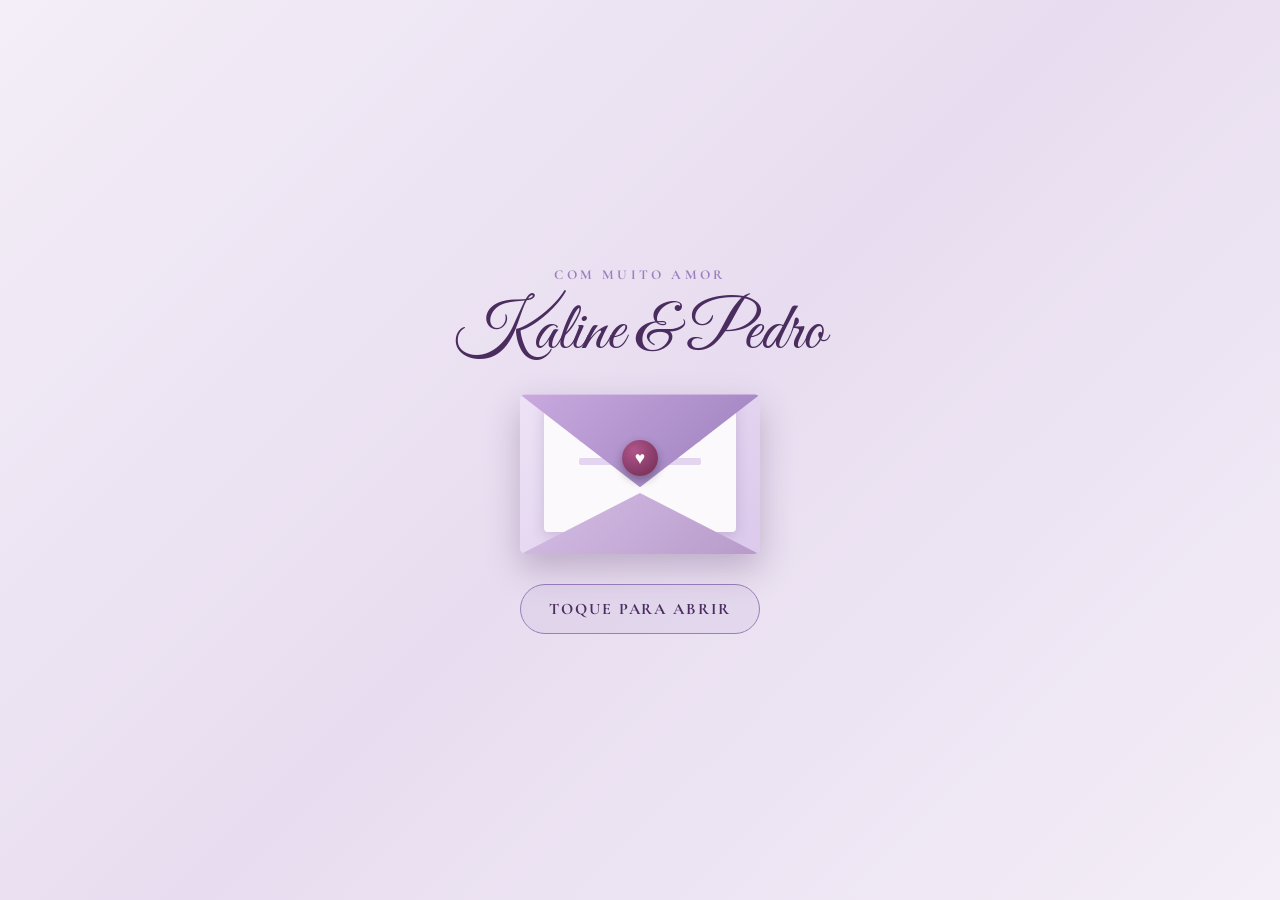
<file: index.html>
<!DOCTYPE html>
<html lang="pt-BR">
<head>
  <meta charset="UTF-8" />
  <meta name="viewport" content="width=device-width, initial-scale=1.0" />

  <!-- SEO -->
  <title>Kaline &amp; Pedro — Convite de Casamento | 12/12/2026</title>
  <meta name="description" content="Kaline e Pedro convidam você para o seu casamento no dia 12 de dezembro de 2026, às 15h, na Chácara Paraíso dos Anjos, Camaragibe - PE. Confirme sua presença!" />
  <meta name="theme-color" content="#4A2C5E" />

  <!-- Open Graph (compartilhamento no WhatsApp/redes sociais) -->
  <meta property="og:title" content="Kaline & Pedro — Casamento 12/12/2026" />
  <meta property="og:description" content="Você está convidado para o nosso casamento! Confirme sua presença." />
  <meta property="og:type" content="website" />
  <!-- [INSERIR] og:image — substitua pelo caminho da imagem de capa para redes sociais -->
  <!-- <meta property="og:image" content="assets/convite-principal.png" /> -->

  <link rel="preconnect" href="https://fonts.googleapis.com" />
  <link rel="preconnect" href="https://fonts.gstatic.com" crossorigin />
  <link href="https://fonts.googleapis.com/css2?family=Great+Vibes&family=Cormorant+Garamond:ital,wght@0,400;0,600;0,700;1,400;1,600&display=swap" rel="stylesheet" />

  <link rel="stylesheet" href="style.css" />
</head>
<body>

<!-- ============================================================
     TELA DE ABERTURA — "Toque para abrir o convite"
     Fica por cima de tudo até a pessoa tocar nela. Esse toque é
     a interação que os navegadores exigem pra permitir a música
     tocar com som — por isso ela funciona como o "gatilho" que
     faz a música começar sozinha assim que a pessoa entra.
     ============================================================ -->
<div id="tela-abertura" class="tela-abertura" role="button" tabindex="0" aria-label="Toque para abrir o convite">
  <span class="tela-abertura__legenda">Com muito amor</span>
  <span class="tela-abertura__nomes">Kaline &amp; Pedro</span>

  <div class="envelope" id="envelope">
    <div class="envelope__back"></div>
    <div class="envelope__letter"></div>
    <div class="envelope__front"></div>
    <div class="envelope__flap"></div>
    <div class="envelope__seal">♥</div>
  </div>

  <span class="tela-abertura__toque">Toque para abrir</span>
</div>


<!-- ============================================================
     MODO DEBUG — adicione a classe "debug" no <body> para ver
     as áreas clicáveis com contorno vermelho tracejado.
     Ex: <body class="debug">
     Remova "debug" antes de publicar o site.
     ============================================================ -->


<!-- ============================================================
     TRILHA SONORA DE FUNDO
     Agora existe UMA página só (SPA simples), então o <audio>
     nunca é destruído ao "trocar de página" — a música toca
     continuamente entre o convite e a lista de presentes.
     TROCAR MÚSICA: substitua assets/musica-fundo.mp3 pelo seu
     arquivo (não pode estar vazio / 0 KB).
     ============================================================ -->
<audio id="musica-fundo" loop autoplay preload="auto">
  <source src="assets/musica-fundo.mp3" type="audio/mpeg">
</audio>

<!-- Botão fixo de controle de música — lógica em audio.js -->
<button
  id="btn-musica-topo"
  class="btn-musica-topo"
  type="button"
  aria-label="Tocar música de fundo"
  title="Tocar música"
>♪</button>


<!-- ============================================================
     VIEW 1 — CONVITE PRINCIPAL
     Imagem assets/convite-principal.png com 3 áreas clicáveis:
       1. Confirme sua Presença → Google Forms (nova aba)
       2. Como Chegar           → Google Maps  (nova aba)
       3. Lista de Presentes    → troca para a view #view-lista
          (sem recarregar a página — a música continua tocando)
     ============================================================ -->
<section id="view-convite" class="view" aria-label="Convite de Casamento">
  <div class="image-wrapper" id="wrapper-convite">

    <img
      src="assets/convite-principal.png"
      alt="Convite de casamento de Kaline e Pedro — 12 de dezembro de 2026, às 15h, Chácara Paraíso dos Anjos, Camaragibe - PE"
      class="layout-image"
      id="img-convite"
    />

    <!-- ─────────────────────────────────────────────────────────
         ÁREAS CLICÁVEIS SOBRE O CONVITE
         Todas as posições (top, left, width, height) são em %
         relativo ao tamanho do wrapper (que acompanha a imagem).
         ► Para calibrar: adicione class="debug" no <body>.
         ───────────────────────────────────────────────────────── -->

    <!-- LINK 1: Confirme a sua Presença (círculo esquerdo) → Google Forms -->
    <a
      id="btn-confirmar"
      href="https://forms.gle/5i2ZoRLc5juxeKEK6"
      target="_blank"
      rel="noopener"
      class="hotspot btn-presenca"
      aria-label="Confirme a sua presença no casamento"
    ></a>

    <!-- LINK 2: Como Chegar (círculo central) → Google Maps -->
    <button
      id="btn-mapa"
      class="hotspot btn-chegar"
      aria-label="Como chegar — abre Google Maps"
      type="button"
    ></button>

    <!-- BOTÃO 3: Lista de Presentes → troca de view via JS (script.js) -->
    <button
      id="btn-presentes"
      class="hotspot btn-lista"
      aria-label="Nossa lista de presentes"
      type="button"
    ></button>

  </div>
</section>
<!-- /view-convite -->


<!-- ============================================================
     VIEW 2 — LISTA DE PRESENTES
     Fica escondida (class="hidden") até o usuário clicar em
     "Lista de Presentes" na view do convite.
     ============================================================ -->
<section id="view-lista" class="view hidden" aria-label="Lista de Presentes">

  <!-- BOTÃO VOLTAR — troca de volta para a view do convite via JS -->
  <button type="button" id="btn-voltar" class="btn-voltar" aria-label="Voltar para o convite">
    ← Voltar para o convite
  </button>

  <!-- LISTA DE PRESENTES — IMAGEM 1 (itens 01–09) -->
  <div class="image-wrapper" id="wrapper-lista-1">
    <img
      src="assets/lista-presentes-1.png"
      alt="Lista de presentes — itens 1 a 9"
      class="layout-image"
    />

    <!-- LINHA 1 -->
    <a href="https://www.asaas.com/c/yz8m27oiu4nnb5nv" target="_blank" rel="noopener noreferrer"
       class="hotspot comprar-01" aria-label="Comprar: Cota para primeira feira do casal — R$ 201,30"></a>
    <a href="https://www.asaas.com/c/8ufl8vzkzotpop02" target="_blank" rel="noopener noreferrer"
       class="hotspot comprar-02" aria-label="Comprar: Kit sobrevivência — R$ 150,00"></a>
    <a href="https://www.asaas.com/c/hqbusc2wdye308h1" target="_blank" rel="noopener noreferrer"
       class="hotspot comprar-03" aria-label="Comprar: Cota para compra do gás — R$ 102,30"></a>

    <!-- LINHA 2 -->
    <a href="https://www.asaas.com/c/4peilzukq0wc22mn" target="_blank" rel="noopener noreferrer"
       class="hotspot comprar-04" aria-label="Comprar: Cota conta de energia — R$ 129,10"></a>
    <a href="https://www.asaas.com/c/ta1otsa47soogi5t" target="_blank" rel="noopener noreferrer"
       class="hotspot comprar-05" aria-label="Comprar: Roupa de cama — R$ 99,99"></a>
    <a href="https://www.asaas.com/c/4ho23604wulugi8p" target="_blank" rel="noopener noreferrer"
       class="hotspot comprar-06" aria-label="Comprar: Kit paciência — R$ 202,20"></a>

    <!-- LINHA 3 -->
    <a href="https://www.asaas.com/c/g41g25j44jt0nxdw" target="_blank" rel="noopener noreferrer"
       class="hotspot comprar-07" aria-label="Comprar: Cota cozinha — R$ 299,00"></a>
    <a href="https://www.asaas.com/c/pt18nadcaad8he00" target="_blank" rel="noopener noreferrer"
       class="hotspot comprar-08" aria-label="Comprar: Noite especial — R$ 155,93"></a>
    <a href="https://www.asaas.com/c/s1enla8th2vdgpaa" target="_blank" rel="noopener noreferrer"
       class="hotspot comprar-09" aria-label="Comprar: Café da manhã romântico — R$ 250,05"></a>
  </div>
  <!-- /wrapper-lista-1 -->

  <!-- LISTA DE PRESENTES — IMAGEM 2 (itens 10–14, sem Pix avulso) -->
  <div class="image-wrapper" id="wrapper-lista-2">
    <img
      src="assets/lista-presentes-2.png"
      alt="Lista de presentes — itens 10 a 14"
      class="layout-image"
    />

    <a href="https://www.asaas.com/c/s2b0i3z9cefixo9z" target="_blank" rel="noopener noreferrer"
       class="hotspot comprar-10" aria-label="Comprar: Churrasco — R$ 147,50"></a>
    <a href="https://www.asaas.com/c/7wnsfma1trkqodsr" target="_blank" rel="noopener noreferrer"
       class="hotspot comprar-11" aria-label="Comprar: Kit bons momentos — R$ 250,05"></a>
    <a href="https://www.asaas.com/c/eivt74iktzb8v0fe" target="_blank" rel="noopener noreferrer"
       class="hotspot comprar-12" aria-label="Comprar: Passeio do casal — R$ 189,89"></a>
    <a href="https://www.asaas.com/c/811j6vbnc0cqzrmu" target="_blank" rel="noopener noreferrer"
       class="hotspot comprar-13" aria-label="Comprar: Cota para o primeiro móvel escolhido a dois — R$ 523,13"></a>
    <a href="https://www.asaas.com/c/j3li3pq5vgkvtp07" target="_blank" rel="noopener noreferrer"
       class="hotspot comprar-14" aria-label="Comprar: Cota para deixar nossa casinha mais aconchegante — R$ 599,78"></a>
  </div>
  <!-- /wrapper-lista-2 -->

</section>
<!-- /view-lista -->


<script src="script.js"></script>
<script src="audio.js"></script>
</body>
</html>
</file>
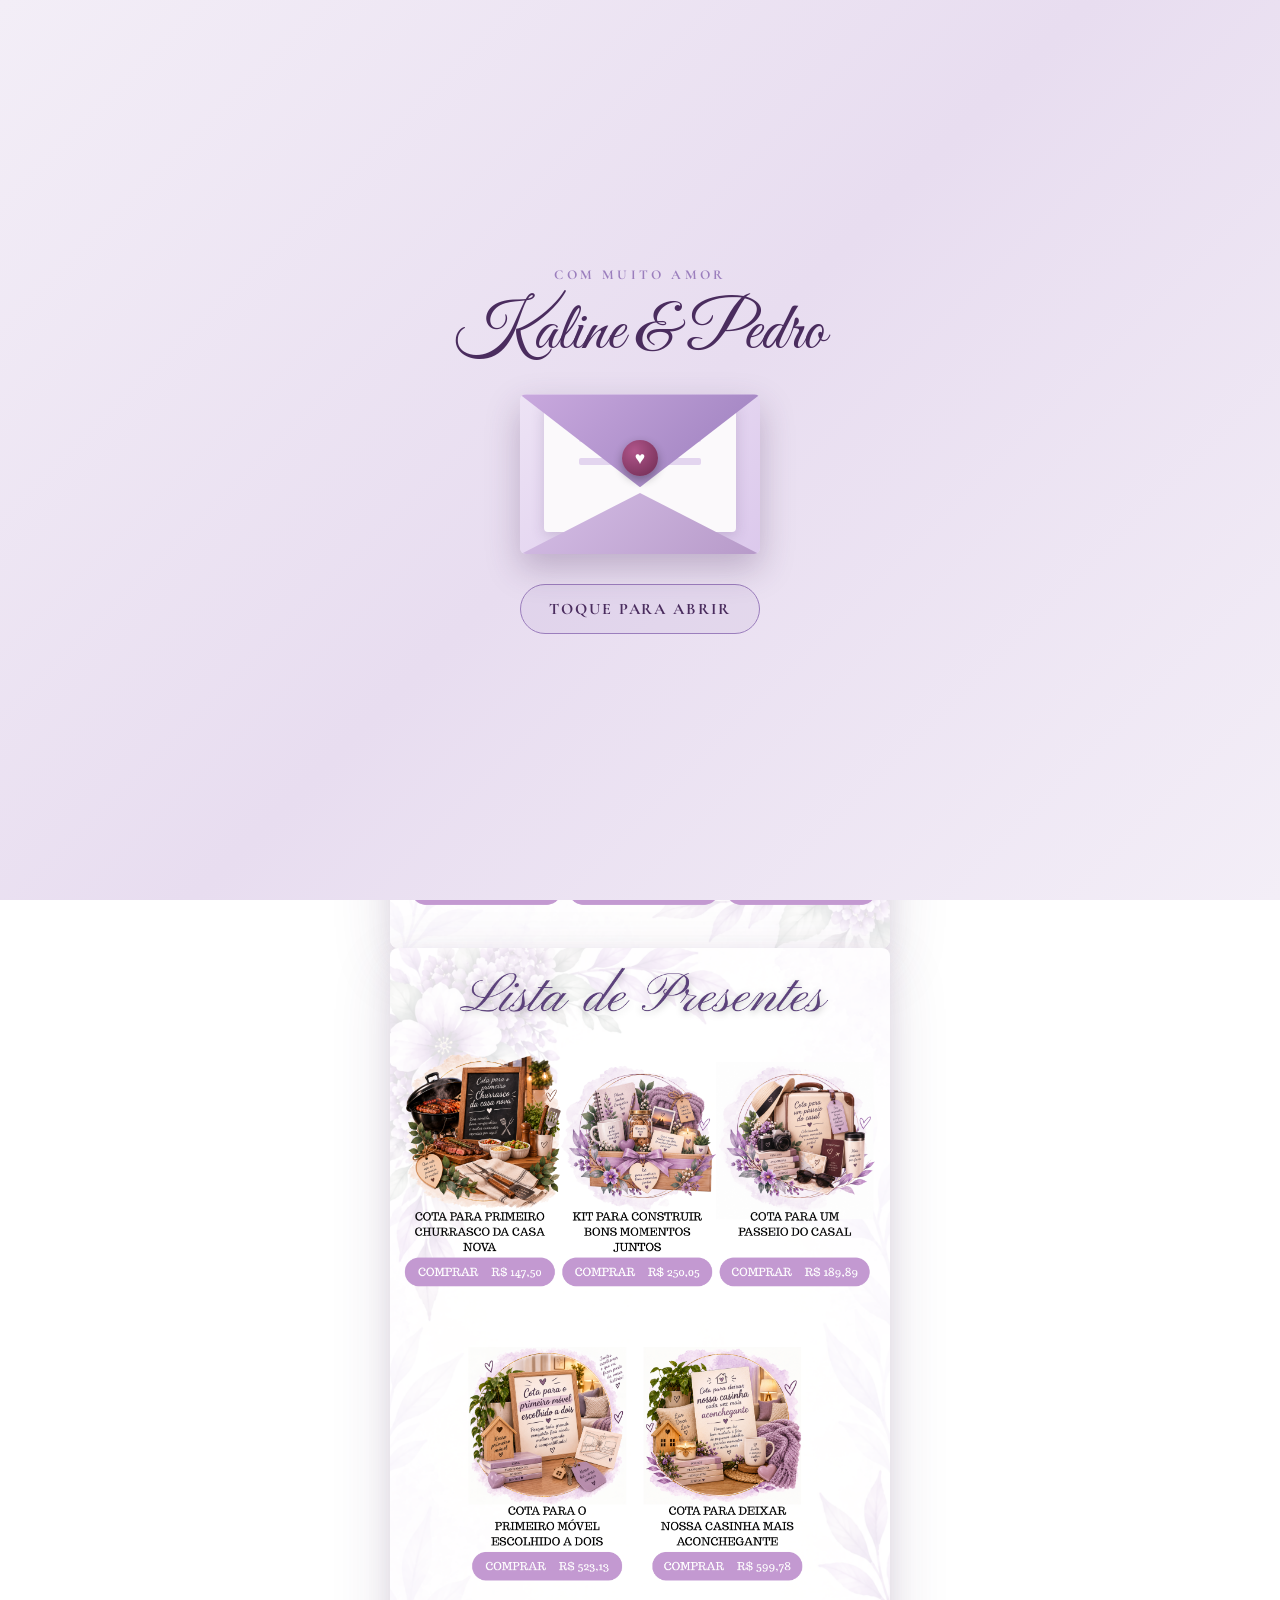
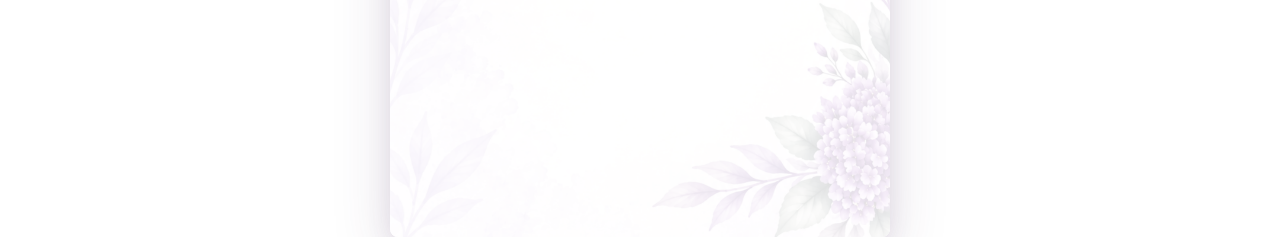
<file: presentes.html>
<!DOCTYPE html>
<html lang="pt-BR">
<head>
  <meta charset="UTF-8" />
  <title>Redirecionando...</title>
  <!-- ============================================================
       Esta página não existe mais como uma página separada.
       O convite e a lista de presentes agora vivem juntos em
       index.html (assim a música não para ao trocar de seção).
       Este arquivo só existe para não quebrar links antigos que
       apontem para "presentes.html" — ele manda a pessoa direto
       para a lista de presentes dentro do index.html.
       ============================================================ -->
  <meta http-equiv="refresh" content="0; url=index.html#presentes" />
  <script>window.location.replace('index.html#presentes');</script>
</head>
<body>
  <p>Redirecionando para <a href="index.html#presentes">a lista de presentes</a>...</p>
</body>
</html>
</file>
<file: style.css>
/* ============================================================
   KALINE & PEDRO — SITE DE CASAMENTO
   style.css — versão single-page (convite + lista de presentes
   na mesma página, alternando via JS)

   Este CSS cuida de:
     1. Reset e base
     2. Sistema de "views" (mostrar/esconder seções sem recarregar)
     3. Tela do convite preenchendo a altura toda no celular
     4. Wrappers de imagem (posição relativa para hotspots)
     5. Hotspots (áreas clicáveis transparentes, posição absoluta em %)
     6. Modo debug (contornos vermelhos)
   ============================================================ */

/* ---------- GOOGLE FONTS ---------- */
@import url('https://fonts.googleapis.com/css2?family=Great+Vibes&family=Cormorant+Garamond:ital,wght@0,400;0,600;0,700;1,400;1,600&display=swap');

/* ---------- RESET & BASE ---------- */
*, *::before, *::after {
  box-sizing: border-box;
  margin: 0;
  padding: 0;
}

html {
  scroll-behavior: smooth;
  font-size: 16px;
}

body {
  background: linear-gradient(135deg, #F3EEF7 0%, #E8DDF0 50%, #F3EEF7 100%);
  min-height: 100vh;
  min-height: 100dvh;
  background-attachment: fixed;
  font-family: 'Cormorant Garamond', Georgia, serif;
  overflow-x: hidden;
  display: flex;
  flex-direction: column;
  align-items: center;
}

/* ============================================================
   TELA DE ABERTURA — "Toque para abrir o convite"
   Cobre a tela toda até o primeiro toque, que libera o áudio.
   ============================================================ */
.tela-abertura {
  position: fixed;
  inset: 0;
  z-index: 2000;
  display: flex;
  flex-direction: column;
  align-items: center;
  justify-content: center;
  gap: 14px;
  text-align: center;
  padding: 32px;
  background: linear-gradient(135deg, #F3EEF7 0%, #E8DDF0 50%, #F3EEF7 100%);
  cursor: pointer;
  transition: opacity 0.6s ease, visibility 0.6s ease;
}
.tela-abertura.escondida {
  opacity: 0;
  visibility: hidden;
  pointer-events: none;
}
.tela-abertura__legenda {
  font-family: 'Cormorant Garamond', serif;
  font-size: 0.85rem;
  font-weight: 700;
  letter-spacing: 0.25em;
  text-transform: uppercase;
  color: #9B7EBD;
}
.tela-abertura__nomes {
  font-family: 'Great Vibes', cursive;
  font-size: clamp(2.6rem, 11vw, 4.2rem);
  color: #4A2C5E;
  line-height: 1.1;
}

/* ── ENVELOPE 3D ─────────────────────────────────────────────
   Fechado por padrão. Ao clicar, o JS adiciona a classe
   "aberto" no #envelope, que dispara as transições abaixo:
   a aba (flap) gira em 3D pra trás e a carta desliza pra cima.
   ──────────────────────────────────────────────────────────── */
.envelope {
  position: relative;
  width: clamp(180px, 55vw, 240px);
  aspect-ratio: 3 / 2;
  margin: 10px auto 6px;
  perspective: 800px;
  animation: envelopeFloat 3s ease-in-out infinite;
}
.envelope.aberto {
  animation: none;
}
@keyframes envelopeFloat {
  0%, 100% { transform: translateY(0); }
  50%      { transform: translateY(-6px); }
}

.envelope__back {
  position: absolute;
  inset: 0;
  background: linear-gradient(135deg, #EDE3F5, #DCC9EC);
  border-radius: 6px;
  box-shadow: 0 14px 34px rgba(74, 44, 94, 0.28);
  z-index: 0;
}

.envelope__letter {
  position: absolute;
  top: 6%;
  bottom: 14%;
  left: 10%;
  right: 10%;
  background: #FBF9FB;
  border-radius: 4px;
  box-shadow: 0 4px 14px rgba(74, 44, 94, 0.18);
  z-index: 1;
  transition: transform 0.8s ease 0.35s;
}
.envelope__letter::before,
.envelope__letter::after {
  content: '';
  position: absolute;
  left: 18%;
  right: 18%;
  height: 6%;
  background: #E3D5EF;
  border-radius: 2px;
}
.envelope__letter::before { top: 24%; }
.envelope__letter::after  { top: 42%; }

.envelope__front {
  position: absolute;
  left: 0;
  right: 0;
  bottom: 0;
  height: 62%;
  clip-path: polygon(0 100%, 50% 38%, 100% 100%);
  background: linear-gradient(135deg, #D9C3EA, #B79AC9);
  border-radius: 0 0 6px 6px;
  z-index: 2;
}

.envelope__flap {
  position: absolute;
  left: 0;
  right: 0;
  top: 0;
  height: 58%;
  clip-path: polygon(0 0, 100% 0, 50% 100%);
  background: linear-gradient(135deg, #C9A9DE, #9B7EBD);
  border-radius: 6px 6px 0 0;
  transform-origin: top center;
  transform: rotateX(0deg);
  transition: transform 0.7s cubic-bezier(0.45, 0, 0.2, 1);
  backface-visibility: hidden;
  z-index: 3;
}

.envelope__seal {
  position: absolute;
  top: 40%;
  left: 50%;
  width: 15%;
  min-width: 34px;
  aspect-ratio: 1 / 1;
  transform: translate(-50%, -50%);
  border-radius: 50%;
  background: radial-gradient(circle at 35% 30%, #B0558A, #6E2B52);
  color: #fff;
  display: flex;
  align-items: center;
  justify-content: center;
  font-size: 1.1rem;
  box-shadow: 0 4px 10px rgba(0, 0, 0, 0.32);
  transition: opacity 0.35s ease, transform 0.35s ease;
  z-index: 4;
}

.envelope.aberto .envelope__flap {
  transform: rotateX(-125deg);
}
.envelope.aberto .envelope__seal {
  opacity: 0;
  transform: translate(-50%, -50%) scale(0.3);
}
.envelope.aberto .envelope__letter {
  transform: translateY(-58%);
}

.tela-abertura__icone {
  font-size: 1.8rem;
  margin-top: 4px;
}
.tela-abertura__toque {
  margin-top: 10px;
  font-family: 'Cormorant Garamond', serif;
  font-size: 1rem;
  font-weight: 700;
  letter-spacing: 0.12em;
  text-transform: uppercase;
  color: #4A2C5E;
  padding: 14px 28px;
  border: 1.5px solid #9B7EBD;
  border-radius: 50px;
  background: rgba(155, 126, 189, 0.10);
  animation: pulseToque 1.8s ease-in-out infinite;
}
@keyframes pulseToque {
  0%, 100% { transform: scale(1);     box-shadow: 0 0 0 rgba(155, 126, 189, 0); }
  50%      { transform: scale(1.045); box-shadow: 0 0 18px rgba(155, 126, 189, 0.35); }
}


/* ============================================================
   SISTEMA DE VIEWS
   Cada <section class="view"> é uma "tela" do site. Só uma fica
   visível por vez — trocar entre elas é feito via JS (script.js)
   adicionando/removendo a classe "hidden", sem navegar de verdade.
   Isso é o que faz a música nunca parar ao trocar de tela.
   ============================================================ */
.view {
  width: 100%;
  display: flex;
  flex-direction: column;
  align-items: center;
}
.view.hidden {
  display: none;
}

/* ============================================================
   BOTÃO VOLTAR — exibido no topo da view de lista de presentes
   ============================================================ */
.btn-voltar {
  display: inline-flex;
  align-items: center;
  gap: 6px;
  margin: 16px auto 4px;
  padding: 10px 20px;
  background: rgba(155, 126, 189, 0.15);
  color: #4A2C5E;
  border: 1.5px solid #9B7EBD;
  border-radius: 50px;
  font-family: 'Cormorant Garamond', Georgia, serif;
  font-size: 0.9rem;
  font-weight: 700;
  letter-spacing: 0.1em;
  text-decoration: none;
  cursor: pointer;
  transition: background 0.2s, transform 0.2s;
  position: relative;
  z-index: 1;
}
.btn-voltar:hover {
  background: rgba(155, 126, 189, 0.28);
  transform: translateX(-3px);
}

/* ============================================================
   BOTÃO DE MÚSICA — fixo no topo da tela
   ============================================================ */
.btn-musica-topo {
  position: fixed;
  top: 15px;
  right: 15px;
  width: 46px;
  height: 46px;
  border-radius: 50%;
  background: #9B7EBD;
  color: white;
  display: flex;
  align-items: center;
  justify-content: center;
  box-shadow: 0 4px 12px rgba(74, 44, 94, 0.3);
  cursor: pointer;
  z-index: 1000;
  border: none;
  font-size: 18px;
  line-height: 1;
  transition: background 0.2s, transform 0.2s, box-shadow 0.2s;
  user-select: none;
  -webkit-user-select: none;
}
.btn-musica-topo:hover {
  background: #7B5EA7;
  transform: translateY(-2px);
  box-shadow: 0 6px 18px rgba(74, 44, 94, 0.45);
}
.btn-musica-topo:active {
  transform: translateY(0);
  box-shadow: 0 2px 8px rgba(74, 44, 94, 0.3);
}

/* ============================================================
   IMAGE WRAPPER (padrão — usado na lista de presentes)
   ============================================================ */
.image-wrapper {
  position: relative;
  width: 100%;
  max-width: 500px;
  margin: 0 auto;
  display: block;
  line-height: 0;
  border-radius: 8px;
  overflow: hidden;
  box-shadow:
    0 8px  24px rgba(74, 44, 94, 0.10),
    0 20px 60px rgba(74, 44, 94, 0.15);
}

.layout-image {
  width: 100%;
  height: auto;
  display: block;
}

/* ============================================================
   TELA DO CONVITE (#wrapper-convite) — PREENCHE A TELA TODA
   NO CELULAR, sem espaço vazio embaixo.

   Em vez de escalar pela LARGURA (como os outros wrappers),
   esta escala pela ALTURA da tela (100dvh) — a imagem cresce
   até encostar em cima e embaixo, e o wrapper "abraça" a
   imagem (width: fit-content) para os hotspots em % continuarem
   caindo no lugar certo.
   ============================================================ */
@media (max-width: 600px) {
  #wrapper-convite {
    width: fit-content;
    max-width: 100vw;
    height: 100vh;
    height: 100dvh;
    margin: 0 auto;
    display: flex;
    box-shadow: none;      /* fica de ponta a ponta, sem sombra de cartão */
    border-radius: 0;
  }
  #wrapper-convite .layout-image {
    width: auto;
    height: 100%;
    max-width: 100vw;
  }
}

/* Em telas maiores (tablet/desktop) mantém o visual de "cartão"
   centralizado, como os outros wrappers. */

/* ============================================================
   HOTSPOTS
   ============================================================ */
.hotspot {
  position: absolute;
  background: transparent;
  border: none;
  cursor: pointer;
  display: block;
  text-decoration: none;
  -webkit-tap-highlight-color: transparent;
  min-height: 44px;
  min-width: 44px;
}

.hotspot:hover {
  background: rgba(155, 126, 189, 0.08);
  border-radius: 50%;
}

.hotspot:focus-visible {
  outline: 2px solid #9B7EBD;
  outline-offset: 2px;
  border-radius: 50%;
}


/* ════════════════════════════════════════════════════════════
   CONVITE PRINCIPAL (assets/convite-principal.png)
   ════════════════════════════════════════════════════════════ */
.btn-presenca {
  top:    75%;
  left:   4%;
  width:  28%;
  height: 12%;
  border-radius: 50%;
}
.btn-chegar {
  top:    75%;
  left:   36%;
  width:  28%;
  height: 12%;
  border-radius: 50%;
}
.btn-lista {
  top:    75%;
  left:   68%;
  width:  28%;
  height: 12%;
  border-radius: 50%;
}


/* ════════════════════════════════════════════════════════════
   LISTA DE PRESENTES — IMAGEM 1 (itens 01–09)
   (assets/lista-presentes-1.png — imagem real: 3375×6000px)
   Colunas:  2.96% | 34.46% | 65.93%   (largura 29.99%)
   Linhas:  34.12% | 63.08% | 91.92%   (altura 3.22%)
   ════════════════════════════════════════════════════════════ */
.comprar-01 { top: 34.12%; left: 2.96%;  width: 29.99%; height: 3.22%; border-radius: 50px; }
.comprar-02 { top: 34.12%; left: 34.46%; width: 29.99%; height: 3.22%; border-radius: 50px; }
.comprar-03 { top: 34.12%; left: 65.93%; width: 29.99%; height: 3.22%; border-radius: 50px; }
.comprar-04 { top: 63.08%; left: 2.96%;  width: 29.99%; height: 3.22%; border-radius: 50px; }
.comprar-05 { top: 63.08%; left: 34.46%; width: 29.99%; height: 3.22%; border-radius: 50px; }
.comprar-06 { top: 63.08%; left: 65.93%; width: 29.99%; height: 3.22%; border-radius: 50px; }
.comprar-07 { top: 91.92%; left: 2.96%;  width: 29.99%; height: 3.22%; border-radius: 50px; }
.comprar-08 { top: 91.92%; left: 34.46%; width: 29.99%; height: 3.22%; border-radius: 50px; }
.comprar-09 { top: 91.92%; left: 65.93%; width: 29.99%; height: 3.22%; border-radius: 50px; }

/* ════════════════════════════════════════════════════════════
   LISTA DE PRESENTES — IMAGEM 2 (itens 10–12 + Pix)
   ════════════════════════════════════════════════════════════ */
.comprar-10  { top: 34.81%; left: 3.00%;  width: 29.89%; height: 3.20%; border-radius: 50px; }
.comprar-11  { top: 34.81%; left: 34.44%; width: 30.00%; height: 3.20%; border-radius: 50px; }
.comprar-12  { top: 34.81%; left: 66.00%; width: 29.89%; height: 3.20%; border-radius: 50px; }
.comprar-13  { top: 67.94%; left: 16.44%; width: 30.00%; height: 3.19%; border-radius: 50px; }
.comprar-14  { top: 67.94%; left: 52.44%; width: 30.00%; height: 3.19%; border-radius: 50px; }


/* ============================================================
   DEBUG MODE
   ============================================================ */
body.debug .hotspot {
  outline: 2px dashed red !important;
  background: rgba(255, 0, 0, 0.10) !important;
  border-radius: 4px !important;
}
body.debug .hotspot::after {
  content: attr(aria-label);
  position: absolute;
  top: 50%;
  left: 50%;
  transform: translate(-50%, -50%);
  background: rgba(200, 0, 0, 0.88);
  color: #fff;
  font-size: clamp(6px, 1.2vw, 9px);
  font-family: 'Courier New', monospace;
  font-weight: bold;
  padding: 2px 5px;
  border-radius: 3px;
  white-space: nowrap;
  pointer-events: none;
  text-align: center;
  max-width: 100%;
  overflow: hidden;
  line-height: 1.3;
}


/* ============================================================
   MODAL DE CONFIRMAÇÃO DE PRESENÇA (não usado por padrão)
   ============================================================ */
.modal-overlay {
  display: none;
  position: fixed;
  inset: 0;
  background: rgba(74, 44, 94, 0.60);
  backdrop-filter: blur(4px);
  -webkit-backdrop-filter: blur(4px);
  z-index: 1000;
  align-items: center;
  justify-content: center;
  padding: 16px;
}
.modal-overlay.open { display: flex; }

.modal {
  background: #FBF9FB;
  border-radius: 20px;
  padding: 36px 28px;
  width: min(480px, 100%);
  position: relative;
  box-shadow: 0 20px 60px rgba(74, 44, 94, 0.28);
  animation: modalIn 0.35s cubic-bezier(0.34, 1.56, 0.64, 1) both;
  max-height: 92vh;
  overflow-y: auto;
}
@keyframes modalIn {
  from { opacity: 0; transform: scale(0.85) translateY(24px); }
  to   { opacity: 1; transform: scale(1)    translateY(0);    }
}
.modal__close {
  position: absolute;
  top: 14px;
  right: 18px;
  background: none;
  border: none;
  font-size: 1.5rem;
  color: #9B7EBD;
  cursor: pointer;
  line-height: 1;
  padding: 4px 8px;
  transition: color 0.2s;
}
.modal__close:hover { color: #4A2C5E; }
.modal__title-script {
  font-family: 'Great Vibes', cursive;
  font-size: 2.8rem;
  color: #4A2C5E;
  text-align: center;
  margin-bottom: 2px;
  line-height: 1.1;
}
.modal__subtitle {
  font-family: 'Cormorant Garamond', serif;
  font-size: 0.78rem;
  font-weight: 700;
  letter-spacing: 0.22em;
  text-transform: uppercase;
  color: #9B7EBD;
  text-align: center;
  margin-bottom: 24px;
}
.form-group { margin-bottom: 18px; }
.form-group label {
  display: block;
  font-family: 'Cormorant Garamond', serif;
  font-size: 0.78rem;
  font-weight: 700;
  letter-spacing: 0.18em;
  text-transform: uppercase;
  color: #4A2C5E;
  margin-bottom: 6px;
}
.form-group input[type="text"],
.form-group input[type="number"] {
  width: 100%;
  padding: 11px 14px;
  border: 1.5px solid #D8C7E8;
  border-radius: 10px;
  background: #fff;
  font-family: 'Cormorant Garamond', serif;
  font-size: 1rem;
  color: #4A2C5E;
  outline: none;
  transition: border-color 0.2s;
}
.form-group input:focus { border-color: #9B7EBD; }
.radio-group { display: flex; gap: 16px; }
.radio-group label {
  display: flex;
  align-items: center;
  gap: 6px;
  font-size: 1rem;
  font-weight: 600;
  letter-spacing: 0.04em;
  text-transform: none;
  cursor: pointer;
}
.radio-group input[type="radio"] {
  accent-color: #9B7EBD;
  width: 16px;
  height: 16px;
  cursor: pointer;
}
#qty-group { display: none; }
.btn-whatsapp {
  display: flex;
  align-items: center;
  justify-content: center;
  gap: 10px;
  width: 100%;
  padding: 14px 20px;
  margin-top: 8px;
  background: linear-gradient(135deg, #25D366 0%, #128C7E 100%);
  color: #fff;
  border: none;
  border-radius: 50px;
  font-family: 'Cormorant Garamond', serif;
  font-size: 1rem;
  font-weight: 700;
  letter-spacing: 0.12em;
  text-transform: uppercase;
  cursor: pointer;
  text-decoration: none;
  transition: filter 0.2s, transform 0.2s;
}
.btn-whatsapp:hover { filter: brightness(1.1); transform: translateY(-2px); }
.btn-whatsapp svg { width: 22px; height: 22px; fill: #fff; flex-shrink: 0; }

/* ============================================================
   SCROLLBAR CUSTOMIZADA
   ============================================================ */
::-webkit-scrollbar { width: 6px; }
::-webkit-scrollbar-track { background: #FBF9FB; }
::-webkit-scrollbar-thumb { background: #D8C7E8; border-radius: 3px; }
::-webkit-scrollbar-thumb:hover { background: #9B7EBD; }
</file>
